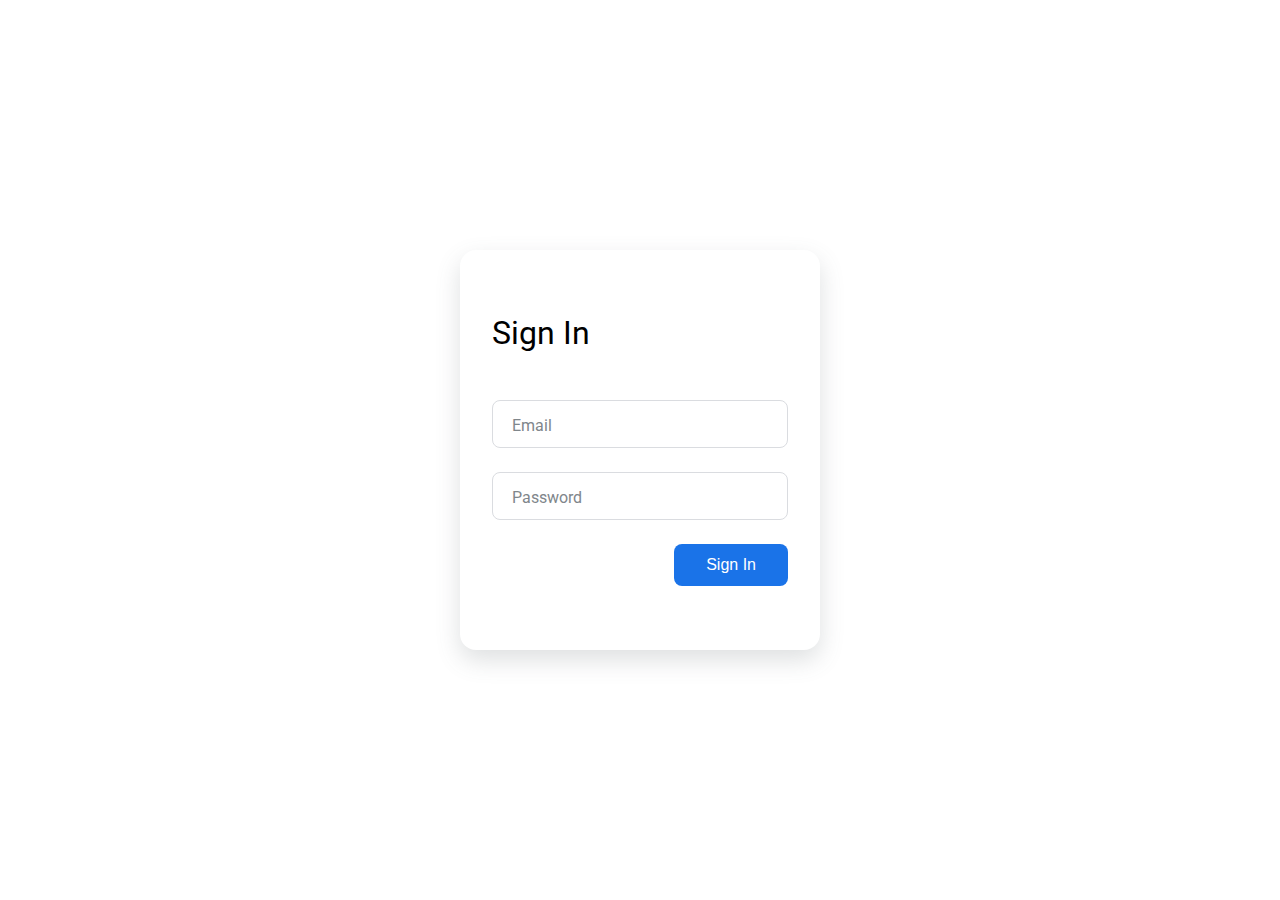
<file: simple_login/index.html>
<!DOCTYPE html>
<html lang="en">
    <head>
        <meta charset="UTF-8">
        <meta name="viewport" content="width=device-width, initial-scale=1.0">

        <!--===== CSS =====-->
        <link rel="stylesheet" href="assets/css/styles.css">

        <title>Login form style google</title>
    </head>
    <body>
        <div class="l-form">
            <form action="" class="form">
                <h1 class="form__title">Sign In</h1>

                <div class="form__div">
                    <input type="text" class="form__input" placeholder=" ">
                    <label for="" class="form__label">Email</label>
                </div>

                <div class="form__div">
                    <input type="password" class="form__input" placeholder=" ">
                    <label for="" class="form__label">Password</label>
                </div>

                <input type="submit" class="form__button" value="Sign In">
            </form>
        </div>
    </body>
</html>
</file>
<file: simple_login/assets/css/styles.css>
/*===== GOOGLE FONTS =====*/
@import url("https://fonts.googleapis.com/css2?family=Roboto:wght@400;500&display=swap");
/*===== VARIABLES CSS =====*/
:root{
  /*===== Colores =====*/
  --first-color: #1A73E8;
  --input-color: #80868B;
  --border-color: #DADCE0;

  /*===== Fuente y tipografia =====*/
  --body-font: 'Roboto', sans-serif;
  --normal-font-size: 1rem;
  --small-font-size: .75rem;
}
  
/*===== BASE =====*/
*,::before,::after{
  box-sizing: border-box;
}
body{
  margin: 0;
  padding: 0;
  font-family: var(--body-font);
  font-size: var(--normal-font-size);
}
h1{
  margin: 0;
}

/*===== FORM =====*/
.l-form{
  display: flex;
  justify-content: center;
  align-items: center;
  height: 100vh;
}
.form{
  width: 360px;
  padding: 4rem 2rem;
  border-radius: 1rem;
  box-shadow: 0 10px 25px rgba(92,99,105,.2);
}
.form__title{
  font-weight: 400;
  margin-bottom: 3rem;
}
.form__div{
  position: relative;
  height: 48px;
  margin-bottom: 1.5rem;
}
.form__input{
  position: absolute;
  top: 0;
  left: 0;
  width: 100%;
  height: 100%;
  font-size: var(--normal-font-size);
  border: 1px solid var(--border-color);
  border-radius: .5rem;
  outline: none;
  padding: 1rem;
  background: none;
  z-index: 1;
}
.form__label{
  position: absolute;
  left: 1rem;
  top: 1rem;
  padding: 0 .25rem;
  background-color: #fff;
  color: var(--input-color);
  font-size: var(--normal-font-size);
  transition: .3s;
}
.form__button{
  display: block;
  margin-left: auto;
  padding: .75rem 2rem;
  outline: none;
  border: none;
  background-color: var(--first-color);
  color: #fff;
  font-size: var(--normal-font-size);
  border-radius: .5rem;
  cursor: pointer;
  transition: .3s;
}
.form__button:hover{
  box-shadow: 0 10px 36px rgba(0,0,0,.15);
}

/*Input focus move up label*/
.form__input:focus + .form__label{
  top: -.5rem;
  left: .8rem;
  color: var(--first-color);
  font-size: var(--small-font-size);
  font-weight: 500;
  z-index: 10;
}

/*Input focus sticky top label*/
.form__input:not(:placeholder-shown).form__input:not(:focus)+ .form__label{
  top: -.5rem;
  left: .8rem;
  font-size: var(--small-font-size);
  font-weight: 500;
  z-index: 10;
}

/*Input focus*/
.form__input:focus{
  border: 1.5px solid var(--first-color);
}
</file>
